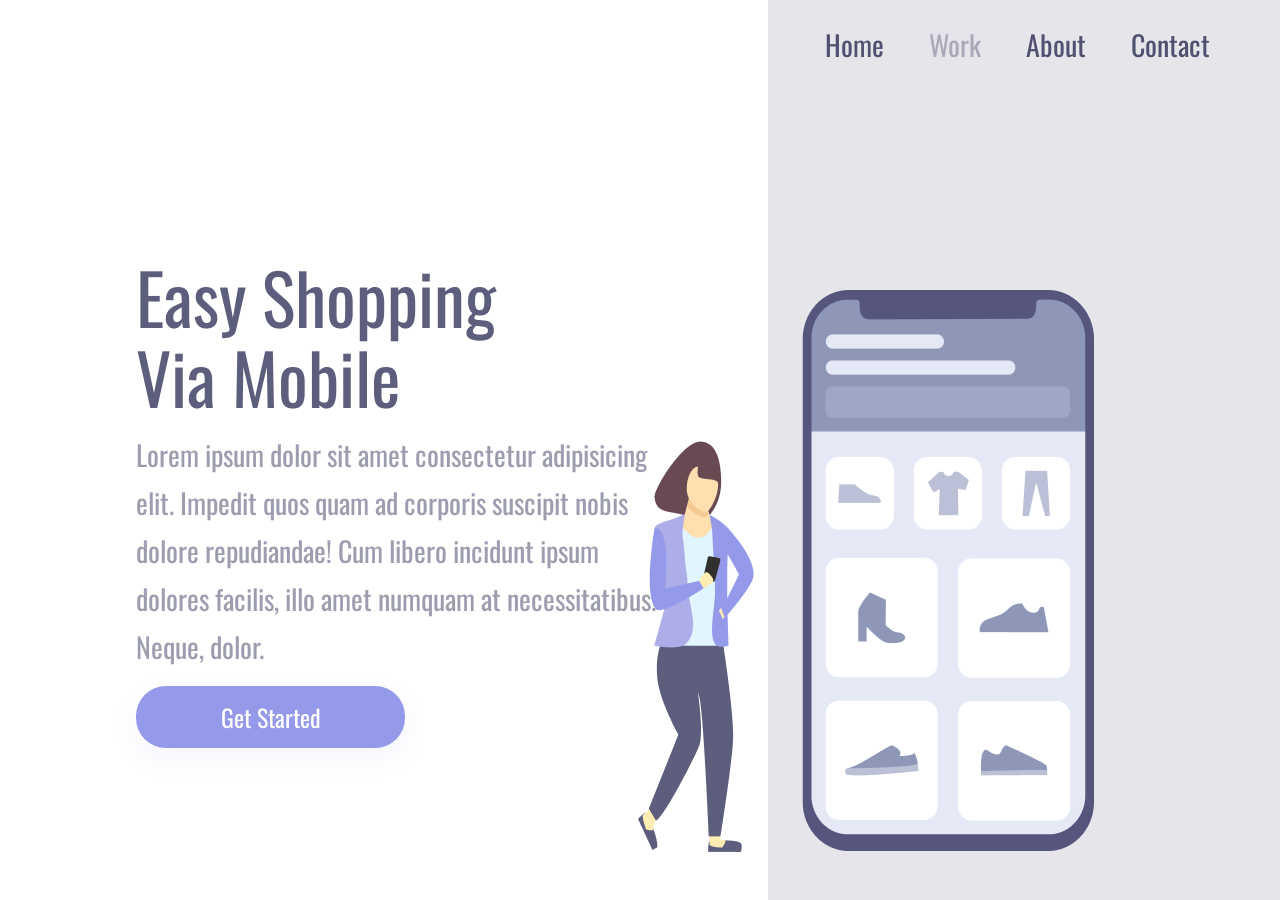
<file: index.html>
<!DOCTYPE html>
<html lang="en">

<head>
    <meta charset="UTF-8">
    <meta http-equiv="X-UA-Compatible" content="IE=edge">
    <meta name="viewport" content="width=device-width, initial-scale=1.0">
    <link rel="Stylesheet" href="styles.css">
    <title>Projeto</title>
</head>

<body>
    <div class="wrapper">


        <section class="container-left">
            <h1>Easy Shopping
                Via Mobile</h1>

            <p>Lorem ipsum dolor sit amet consectetur adipisicing elit. Impedit quos quam ad corporis suscipit nobis
                dolore repudiandae! Cum libero incidunt ipsum dolores facilis, illo amet numquam at necessitatibus!
                Neque, dolor.</p>

            <button>Get Started</button>
        </section>
        <section class="container-right">
            <header>
                <a class="header">Home</a>
                <a class="header">Work</a>
                <a class="header">About</a>
                <a class="header">Contact</a>
            </header>

            <img src="./assets/celular.png" alt="celular">
        </section>

    </div>
</body>

</html>
</file>
<file: styles.css>
@import url('https://fonts.googleapis.com/css2?family=Oswald&display=swap');

* {
    font-family: 'Oswald', sans-serif;
    margin: 0;
    padding: 0;
    box-sizing: border-box;
    font-weight: 400;
}

.wrapper {
    height: 100vh;
    width: 100vw;
}

.container-left {
    display: inline-block;
    width: 60%;
    padding-left: 136px;
    margin-top: 20%;
}


.container-right {
    display: inline-block;
    background-color: rgba(93, 93, 125, 0.16);
    height: 100vh;
    width: 40%;
    position: absolute;
}

img {
    position: relative;
    top: 25%;
    right: 130px;
}

h1 {
    font-size: 70px;
    line-height: 80px;
    color: #5D5D7D;
    width: 368px;
}

p {
    font-size: 28px;
    line-height: 48px;
    color: #5D5D7D;
    opacity: 0.6;
    margin: 15px 0;
    width: 540px;
}

button {
    width: 269px;
    height: 62px;
    background: #9499EA;
    box-shadow: 0px 10px 24px rgba(148, 153, 234, 0.0979959);
    border: none;
    border-radius: 30px;
    font-size: 24px;
    line-height: 36px;
    text-align: center;
    color: #FFFFFF;
    cursor: pointer;
}

button:hover {
    opacity: .8;
}

button:active {
    opacity: .5;
}

a {
    font-size: 28px;
    line-height: 41px;
    color: #505070;
    margin-right: 41px;
    cursor: pointer;
}

a:nth-child(2) {
    opacity: 0.4;
}

a:hover {
    opacity: 0.4;
}

a:active {
    opacity: 0.8;
}

header {
    margin: 24px 0 0 57px;
}

@media screen and (max-width:900px) {
    .container-left {
        width: 100%;
        height: 50%;
        padding: 0;
        margin: 0;
    }

    .container-right {
        display: block;
        height: auto;
        width: 100%;
        position: static;
        padding: 40px;
    }

    img {
        display: block;
        position: static;
        max-width: 90%;
    }

    header {
        display: none;
    }
    
    h1 {
        font-size: 36px;
        line-height: 52px;
        width: auto;
        margin: 58px 50px 0 50px;
        text-align: center;
    }

    p {
        margin: 15px 40px;
        width: auto;
        text-align: center;
        font-size: 14px;
        line-height: 24px;
    }

    button {
        margin: 0 auto;
        display: block;
    }

}

@media screen and (max-width:330px) {
    .container-left {
        height: 70%;
    }
}
</file>
